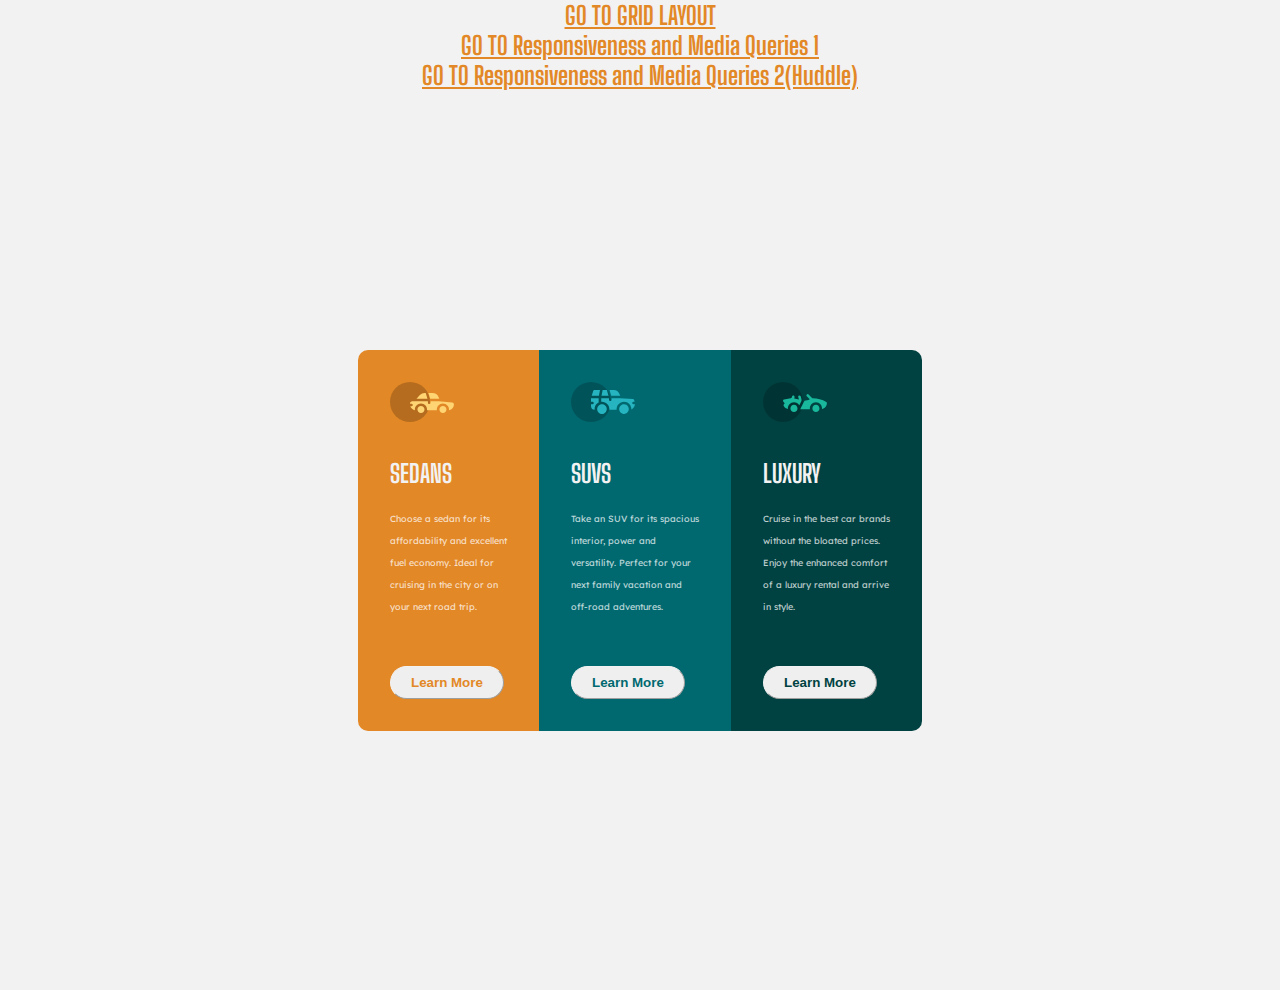
<file: index.html>
<!DOCTYPE html>
<html lang="en">
  <head>
    <meta charset="UTF-8" />
    <meta http-equiv="X-UA-Compatible" content="IE=edge" />
    <meta name="viewport" content="width=device-width, initial-scale=1.0" />
    <title>CSS Flex Box</title>
    <link rel="stylesheet" href="css/style.css" />
    <link rel="preconnect" href="https://fonts.googleapis.com" />
    <link rel="preconnect" href="https://fonts.gstatic.com" crossorigin />
    <link
      href="https://fonts.googleapis.com/css2?family=Lexend+Deca&display=swap"
      rel="stylesheet"
    />
    <link rel="preconnect" href="https://fonts.googleapis.com" />
    <link rel="preconnect" href="https://fonts.gstatic.com" crossorigin />
    <link
      href="https://fonts.googleapis.com/css2?family=Big+Shoulders+Display:wght@700&display=swap"
      rel="stylesheet"
    />
  </head>
  <header>
    <h3><a href="grid.html">GO TO GRID LAYOUT</a></h3>
    <h3><a href="rmq.html">GO TO Responsiveness and Media Queries 1</a></h3>
    <h3><a href="huddle.html">GO TO Responsiveness and Media Queries 2(Huddle)</a></h3>
  </header>
  <body>
    <main>
      <div class="container">
        <div class="sedan">
          <img src="img/icon-sedans.svg" alt="icon of a sedan car" />
          <p id="top">SEDANS</p>
          <p>
            Choose a sedan for its<br /><br />affordability and excellent<br /><br />fuel
            economy. Ideal for<br /><br />cruising in the city or on<br /><br />your
            next road trip.
          </p>
          <button>Learn More</button>
        </div>
        <div class="suv">
          <img src="img/icon-suvs.svg" alt="icon of a SUV car" />
          <p id="top">SUVS</p>
          <p>
            Take an SUV for its spacious<br /><br />interior, power and<br /><br />versatility.
            Perfect for your<br /><br />next family vacation and<br /><br />off-road
            adventures.
          </p>
          <button>Learn More</button>
        </div>
        <div class="luxury">
          <img src="img/icon-luxury.svg" alt="icon of a luxury car" />
          <p id="top">LUXURY</p>
          <p>
            Cruise in the best car brands<br /><br />without the bloated
            prices.<br /><br />Enjoy the enhanced comfort<br /><br />of a luxury
            rental and arrive<br /><br />in style.
          </p>
          <button>Learn More</button>
        </div>
      </div>
    </main>
  </body>
</html>
</file>
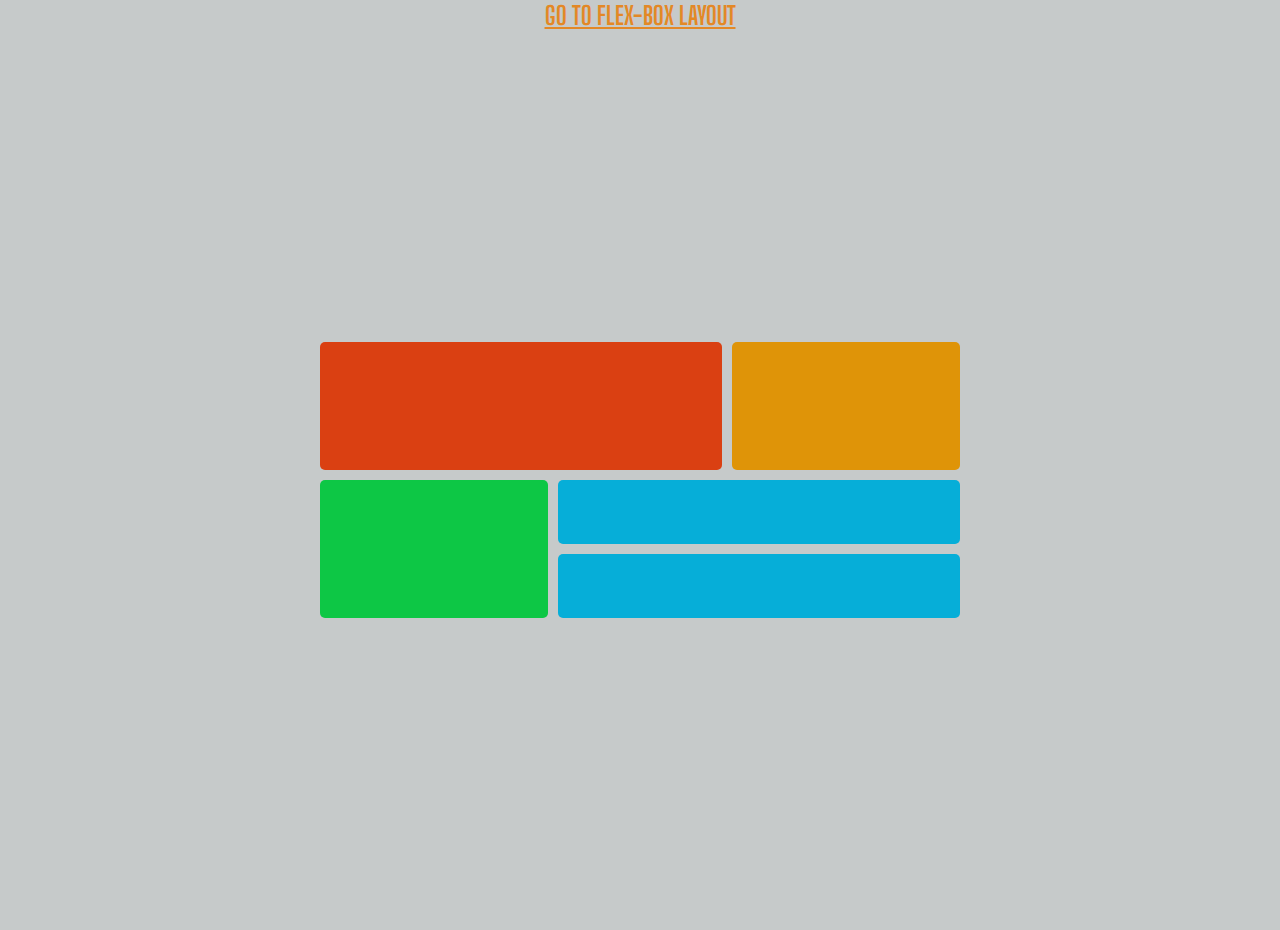
<file: grid.html>
<!DOCTYPE html>
<html lang="en">
  <head>
    <meta charset="UTF-8" />
    <meta http-equiv="X-UA-Compatible" content="IE=edge" />
    <meta name="viewport" content="width=device-width, initial-scale=1.0" />
    <title>Grid Box</title>
    <link rel="stylesheet" href="css/grid.css" />
    <link rel="preconnect" href="https://fonts.googleapis.com" />
    <link rel="preconnect" href="https://fonts.gstatic.com" crossorigin />
    <link
      href="https://fonts.googleapis.com/css2?family=Lexend+Deca&display=swap"
      rel="stylesheet"
    />
    <link rel="preconnect" href="https://fonts.googleapis.com" />
    <link rel="preconnect" href="https://fonts.gstatic.com" crossorigin />
    <link
      href="https://fonts.googleapis.com/css2?family=Big+Shoulders+Display:wght@700&display=swap"
      rel="stylesheet"
    />
  </head>
  <header>
    <h3><a href="index.html">GO TO FLEX-BOX LAYOUT</a></h3>
  </header>
  <body>
    <main>
      <div class="main">
        <div class="item-a"></div>
        <div class="item-b"></div>
        <div class="item-c"></div>
        <div class="item-d"></div>
        <div class="item-e"></div>
      </div>
    </main>
  </body>
</html>
</file>
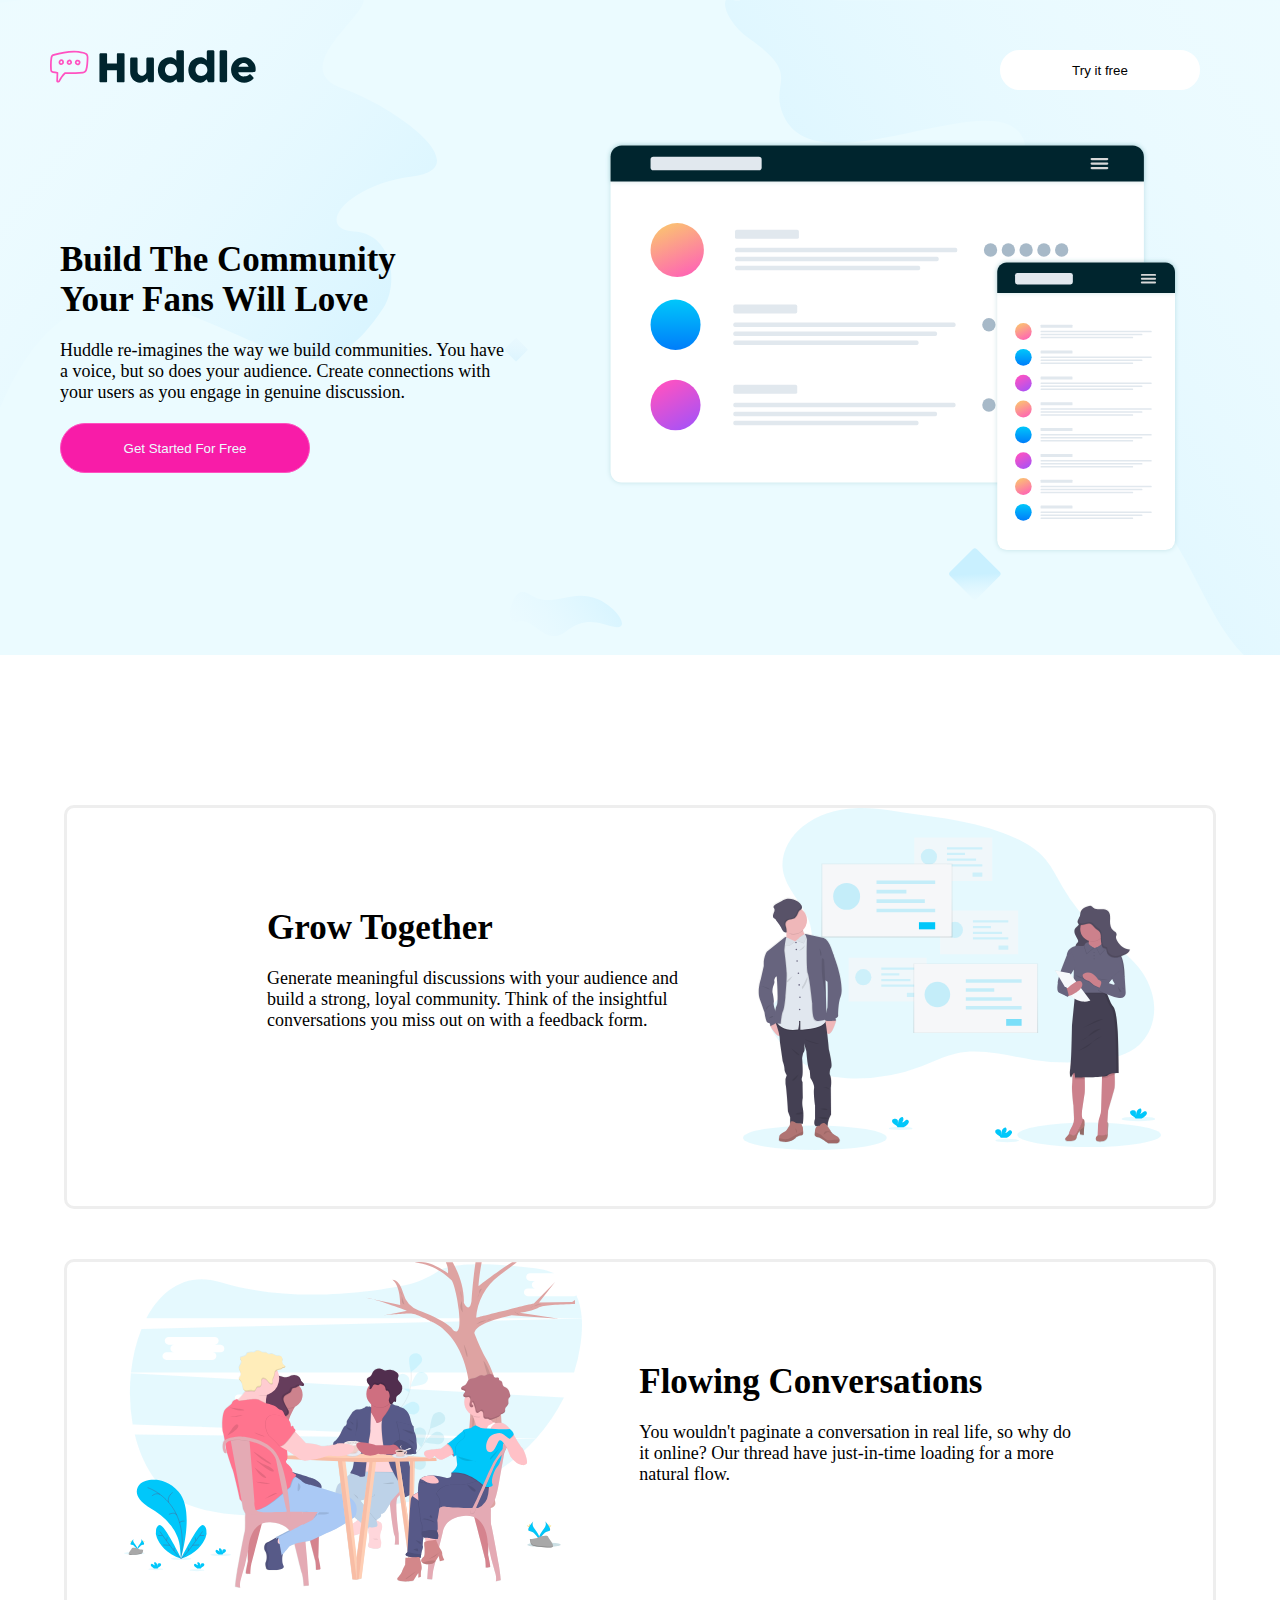
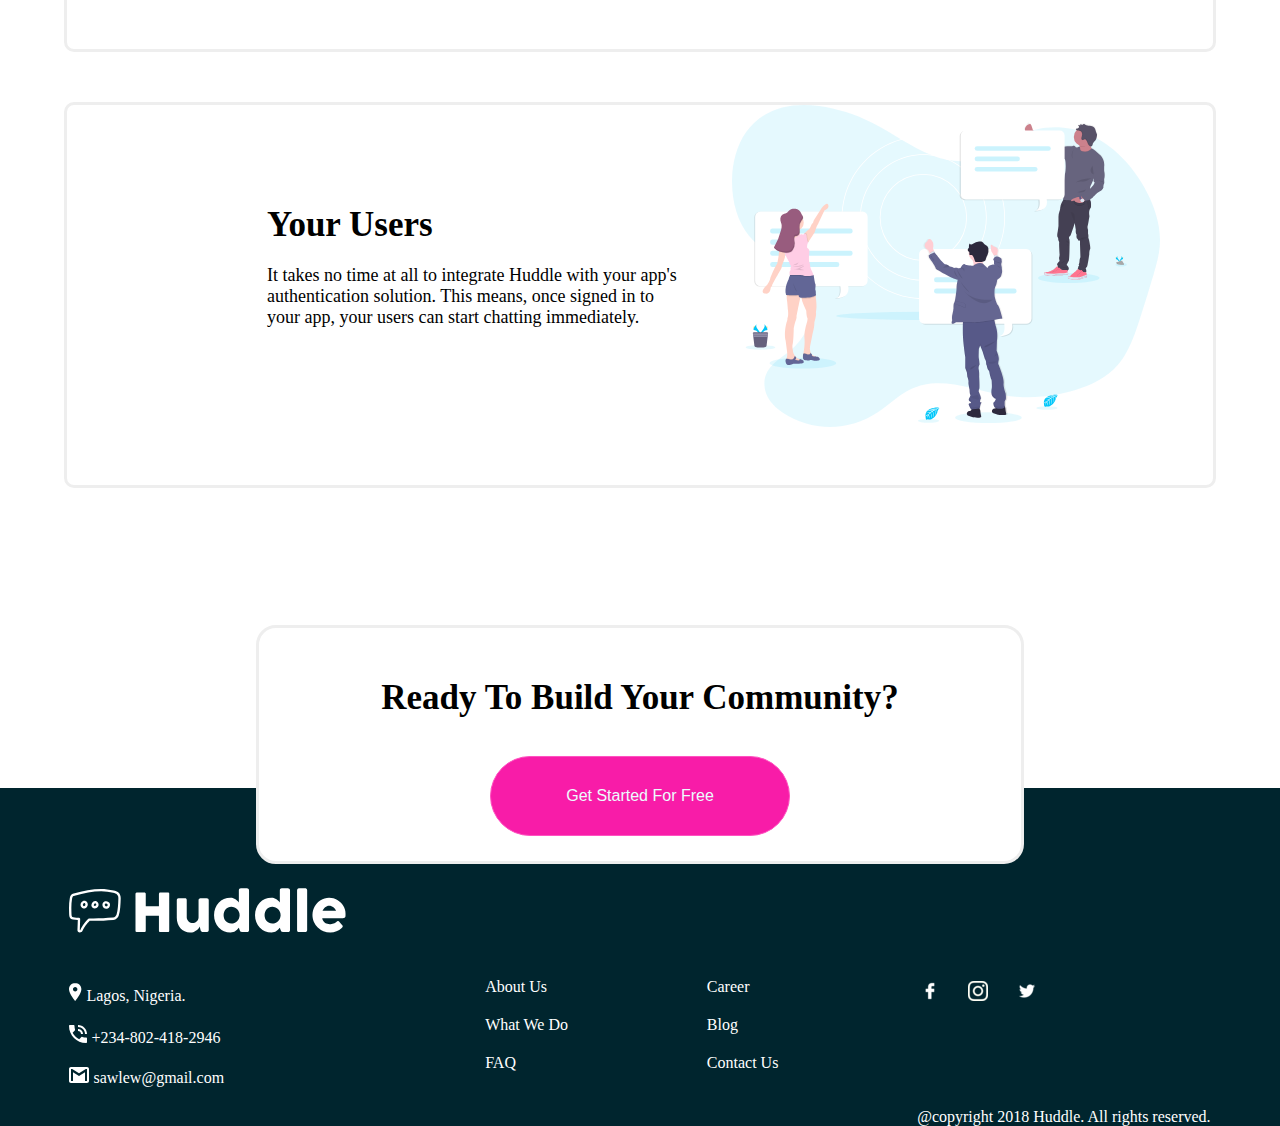
<file: huddle.html>
<!DOCTYPE html>
<html lang="en">
<head>
    <meta charset="UTF-8">
    <meta http-equiv="X-UA-Compatible" content="IE=edge">
    <meta name="viewport" content="width=device-width, initial-scale=1.0">
    <title>Huddle</title>
    <link rel="stylesheet" href="css/huddle.css">
</head>
<body>
    <main>
    <div class="header">
        <div class="item-a"><img src="img/logo.svg" alt=""></div>
        <div class="item-b"><button>Try it free</button></div>
    </div>
    <div class="container-0">
        <div class="item-c">
            <h1>Build The Community<br>
                Your Fans Will Love</h1>
            <p>Huddle re-imagines the way we build communities. You have
            a voice, but so does your audience. Create connections with
            your users as you engage in genuine discussion.</p>
            <button>Get Started For Free</button>
        </div>
        <div class="item-d"><img src="img/illustration-mockups.svg" alt=""></div>
    </div>
    </main>

    <div class="container-1">
        <div class="item-e">
            <h1>Grow Together</h1>
            <p>Generate meaningful discussions with your audience and</br>
                    build a strong, loyal community. Think of the insightful</br>
                    conversations you miss out on with a feedback form.
            </p>
        </div>
        <div><img src="img/illustration-grow-together.svg" alt=""></div>
    </div>

    <div class="container-2">
        <div><img src="img/illustration-flowing-conversation.svg" alt=""></div>
        <div class="item-g">
            <h1>Flowing Conversations</h1>
            <p>You wouldn't paginate a conversation in real life, so why do</br>
                it online? Our thread have just-in-time loading for a more</br>
                natural flow.
            </p>
        </div>
    </div>

    <div class="container-3">
        <div class="item-h">
            <h1>Your Users</h1>
            <p>
                It takes no time at all to integrate Huddle with your app's</br>
                authentication solution. This means, once signed in to</br>
                your app, your users can start chatting immediately.
            </p>
        </div>
        <div><img src="img/illustration-your-users.svg" alt=""></div>
    </div>

    
    <footer>


        <div class="footer">
            <img src="img/logo.svg" alt="logo" id="lolo">
           <span> <a><img src="img/icon-location.svg"></a> Lagos, Nigeria.</span> 
           <span> <a style="text-decoration: none; color: white;"><img src="img/icon-phone.svg"></a> +234-802-418-2946</span> 
           <span> <a href="mailto: sawlew@gmail.com" style="text-decoration: none; color: white;"><img src="img/icon-email.svg"> sawlew@gmail.com</a></span> 
        </div>


        <div class="foot2 upper">
            <a href="">About Us</a>
            <a href="">What We Do</a>
            <a href="">FAQ</a>
        </div>
                
        <div class="foot2 lower">
            <a href="">Career</a>
            <a href="">Blog</a>
            <a href="">Contact Us</a>
        </div>


            <div class="foot4">
                <table class="scm">
                    <tr>
                        <td><img src="img/fb.png" alt=""></td>
                        <td><img src="img/ig.png" alt=""></td>
                        <td><img src="img/tw.png" alt=""></td>
                    </tr>
                   
                </table>
                <p>@copyright 2018 Huddle. All rights reserved.</p>
            </div>
            <div class="ready">
                <h1>Ready To Build Your Community?</h1>
                <button>Get Started For Free</button>
            </div>
        
        </div>
        
    </footer>
</body>
</html>
</file>
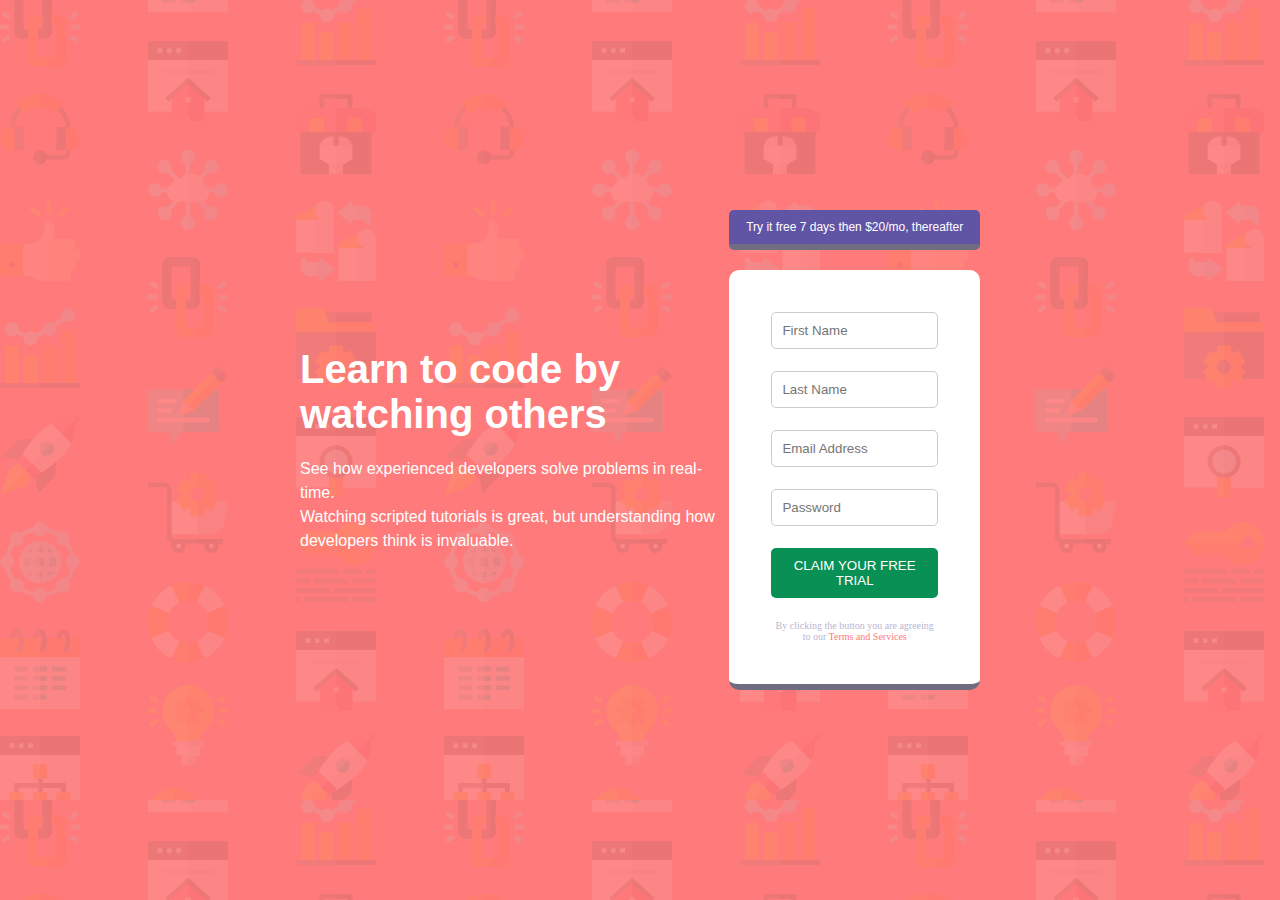
<file: rmq.html>
<!DOCTYPE html>
<html lang="en">
<head>
    <meta charset="UTF-8">
    <meta http-equiv="X-UA-Compatible" content="IE=edge">
    <meta name="viewport" content="width=device-width, initial-scale=1.0">
    <title>Landing Page</title>
    <link rel="stylesheet" href="css/rmq.css">
</head>
<body>
  <main>
       
    <div class="intro">
      <h1>
          Learn to code by watching others
      </h1>
      <p>See how experienced developers solve problems in real-time.</br>
      Watching scripted tutorials is great, but understanding how</br>
      developers think is invaluable.</p>
    </div>

    <div class="container">
      <div class="trial">
          <p>Try it free 7 days then $20/mo, thereafter</p>
      </div>

    <div class="form">
      <table>
        <form action="">
          <tr>
            <td><input type="text" id="fname" placeholder="First Name" name="fname" required></td>
          </tr>
          <tr>
            <td><input type="text" id="lname" placeholder="Last Name" name="lname" required></td>
          </tr>
          <tr>
            <td><input type="email" name="email" placeholder="Email Address" id="email" required></td>
          </tr>
          <tr>
            <td><input type="password" name="password" placeholder="Password" id="password" required></td>
          </tr>
          <tr>
            <td><button>CLAIM YOUR FREE TRIAL</button></td>
          </tr>
          <tr class="agree">
            <td>
              <p>By clicking the button you are agreeing to our <span>Terms and Services</span></p>
            </td>
          </tr>
        </form>
      </table>
    </div>
    </div>
  
      
  </main>
</body>
</html>
</file>
<file: css/style.css>
* {
  padding: 0;
  margin: 0px;
  box-sizing: border-box;
}

header h3{
  text-align: center;
  color: hsl(31, 77%, 52%);
  font-family: 'Big Shoulders Display', cursive;
  font-weight: 700;
  font-size: 25px;
  background-color: hsl(0, 0%, 95%);
}

header h3 a{
  text-align: center;
  color: hsl(31, 77%, 52%);
  font-family: 'Big Shoulders Display', cursive;
  font-weight: 700;
  font-size: 25px;

}

body {
  background-color: hsl(0, 0%, 95%);
}

.container {
  display: flex;
  width: 100%;
  justify-content: center;
  margin: 0;
  align-items: center;
  height: 100vh;
  border: 1px;
  border-radius: 10px;
}

.sedan {
  background-color: hsl(31, 77%, 52%);
  padding: 2em;
  border-top-left-radius: 10px;
  border-bottom-left-radius: 10px;
}

.sedan img {
  padding-bottom: 2em;
}

#top {
  padding-bottom: 1em;
  color: hsl(0, 0%, 95%);
  font-family: 'Big Shoulders Display', cursive;
  font-weight: 700;
  font-size: 25px;
}

p {
  padding-bottom: 6em;
  color: hsla(0, 0%, 100%, 0.75);
  font-size: xx-small;
  font-family: 'Lexend Deca', sans-serif;
  font-weight: 400;
}

.sedan button {
  border-color: hsl(0, 0%, 95%);
  border-radius: 9999px;
  border-width: 1px;
  display: inline-flex;
  align-items: center;
  font-weight: 700;
  padding-top: 0.5rem;
  padding-bottom: 0.5rem;
  padding-left: 1.25rem;
  padding-right: 1.25rem;
  color: hsl(31, 77%, 52%);
}

.sedan button:active {
  background-color: hsl(31, 77%, 52%);
  color: hsl(0, 0%, 95%);
}

.suv {
  background-color: hsl(184, 100%, 22%);
  padding: 2em;
}

.suv img {
  padding-bottom: 2em;
}

.suv button {
  border-color: hsl(0, 0%, 95%);
  border-radius: 9999px;
  border-width: 1px;
  display: inline-flex;
  align-items: center;
  font-weight: 700;
  padding-top: 0.5rem;
  padding-bottom: 0.5rem;
  padding-left: 1.25rem;
  padding-right: 1.25rem;
  color: hsl(184, 100%, 22%);
}

.suv button:active {
  background-color: hsl(184, 100%, 22%);
  color: hsl(0, 0%, 95%);
}

.luxury {
  background-color: hsl(179, 100%, 13%);
  padding: 2em;
  border-top-right-radius: 10px;
  border-bottom-right-radius: 10px;
}

.luxury img {
  padding-bottom: 2em;
}

.luxury button {
  border-color: hsl(0, 0%, 95%);
  border-radius: 9999px;
  border-width: 1px;
  display: inline-flex;
  align-items: center;
  font-weight: 700;
  padding-top: 0.5rem;
  padding-bottom: 0.5rem;
  padding-left: 1.25rem;
  padding-right: 1.25rem;
  color: hsl(179, 100%, 13%);
}

.luxury button:active {
  background-color: hsl(179, 100%, 13%);
  color: hsl(0, 0%, 95%);
}

@media (max-width: 600px) {
  .container {
    flex-direction: column;
  }
  .sedan {
    width: 60%;
    margin-top: 900px;
    border-top-left-radius: 10px;
    border-top-right-radius: 10px;
    border-bottom-left-radius: 0;
  }
  .suv{
    width: 60%;
  }
  .luxury {
    width: 60%;
    margin-bottom: 200px;
    border-bottom-left-radius: 10px;
    border-bottom-right-radius: 10px;
    border-top-right-radius: 0;
  }
}
</file>
<file: css/grid.css>
*{
    margin: 0;
    padding: 0;
}

body{
    background-color: rgb(198, 202, 202);
}

header h3{
    text-align: center;
    color: hsl(31, 77%, 52%);
    font-family: 'Big Shoulders Display', cursive;
    font-weight: 700;
    font-size: 25px;
    background-color: rgb(198, 202, 202);
  }
  
  header h3 a{
    text-align: center;
    color: hsl(31, 77%, 52%);
    font-family: 'Big Shoulders Display', cursive;
    font-weight: 700;
    font-size: 25px;
  
  }

main{
    display: flex;
    place-items: center;
    min-height: 100vh;
}

.main{
    display: grid;
    grid-template-areas: 
    'a a b'
    'c d d'
    'c e e'
    ;
    gap: 10px;
    width: 50%;
    margin: auto;
}
.main div{
    padding: 2em;
    text-align: center;
    border-radius: 5px;
}

.item-a{
    background-color: rgb(218, 64, 18);
    grid-area: a;
    block-size: 4em;
}

.item-b{
    background-color: rgb(223, 148, 8);
    grid-area: b;
    block-size: 4em;
}

.item-c{
    background-color: rgb(13, 199, 69);
    grid-area: c;
}

.item-d{
    background-color: rgb(6, 174, 216);
    grid-area: d;
}

.item-e{
    background-color: rgb(6, 174, 216);
    grid-area: e;
}



@media (max-width: 600px){
    .main{
        flex-direction: column;
        grid-template-areas:
        'a'
        'b'
        'c'
        'd'
        'e' ;

        width: 60%;
        margin: 50px auto 50px auto;
    }
}
</file>
<file: css/huddle.css>
* {
  margin: 0;
  border: 0;
  box-sizing: border-box;
}

main {
  background: url("../img/bg-hero-desktop.svg");
  background-color: hsl(193, 100%, 96%);
}

.header {
  display: flex;
  justify-content: space-between;
}
.header img {
  padding: 50px;
  width: 90%;
}

.header .item-b {
  padding: 50px;
  margin-right: 30px;
}

.header button {
  width: 200px;
  height: 40px;
  border: white solid;
  border-radius: 20px;
  background-color: white;
}

.header button:active{
    border: 2px #eeeeee solid;
}

.container-0 {
  display: flex;
  margin-bottom: 150px;
}
.item-c {
  width: 60%;
  padding-top: 100px;
  padding-left: 60px;
}
.item-c h1 {
  font-size: 35px;
  padding-bottom: 20px;
}
.item-c p {
  font-size: 18px;
  padding-bottom: 20px;
}
.item-c button {
  width: 250px;
  height: 50px;
  border: 1px #ff51c0 solid;
  border-radius: 30px;
  background-color: #f81ca8;
  color: #edfbfe;
}

.item-c button:active{
    background-color: #ff51c0;
}

.container-0 img {
  width: 100%;
  height: 100%;
  padding: 100px;
  padding-top: 0;
}

.container-1 {
  display: flex;
  border: #eeeeee solid;
  border-radius: 10px;
  width: 90%;
  margin-left: auto;
  margin-right: auto;
  margin-bottom: 50px;
}

.container-1 .item-e {
  width: 90%;
  padding-top: 100px;
  padding-left: 200px;
}
.container-1 .item-e h1 {
  font-size: 35px;
  padding-bottom: 20px;
}
.container-1 .item-e p {
  font-size: 18px;
  padding-bottom: 20px;
}
.container-1 img {
  width: 100%;
  padding: 10%;
  padding-top: 0;
}

.container-2 {
  display: flex;
  border: #eeeeee solid;
  border-radius: 10px;
  width: 90%;
  margin-left: auto;
  margin-right: auto;
  margin-bottom: 50px;
}

.container-2 .item-g {
  width: 90%;
  padding-top: 100px;
  padding-right: 100px;
}

.container-2 .item-g h1 {
  font-size: 35px;
  padding-bottom: 20px;
}
.container-2 .item-g p {
  font-size: 18px;
  padding-bottom: 20px;
}

.container-2 img {
  width: 100%;
  padding: 10%;
  padding-top: 0;
}

.container-3 {
  display: flex;
  border: #eeeeee solid;
  border-radius: 10px;
  width: 90%;
  margin-left: auto;
  margin-right: auto;
  margin-bottom: 300px;
  position: relative;
}

.container-3 .item-h {
  width: 90%;
  padding-top: 100px;
  padding-left: 200px;
}
.container-3 .item-h h1 {
  font-size: 35px;
  padding-bottom: 20px;
}
.container-3 .item-h p {
  font-size: 18px;
  padding-bottom: 20px;
}
.container-3 img {
  width: 100%;
  padding: 10%;
  padding-top: 0;
}

.ready {
  width: 60%;
  margin-left: 25%;
  margin-right: 25%;
  text-align: center;
  background-color: white;
  border: #eeeeee solid;
  border-radius: 20px;
  position: absolute;
  transform: translateY(-110%);
}

.ready h1 {
  padding-top: 50px;
  font-size: 35px;
  padding-bottom: 5%;
  color: black;
}

.ready button {
  width: 300px;
  padding: 30px;
  background-color: #f81ca8;
  border: 1px #ff51c0 solid;
  border-radius: 50px;
  color: #edfbfe;
  font-size: 16px;
  font-family: sans-serif;
  margin-bottom: 25px;
}

.ready button:active{
    background-color: #ff51c0; 
}

footer {
  background-color: #00252e;
  color: white;
  display: flex;
  position: relative;
  justify-content: space-around;
  /* height: 50vh; */
  padding-top: 100px;
}


#lolo{
  width: 100%;
  height: 5vh;
  filter: brightness(0) invert(1);
  margin-bottom: 50px;
}

.footer{
  display: flex;
  flex-direction: column;
}

.footer span{
  margin-bottom: 20px;
}

.footer i{
  margin-right: 10px;
}

.foot2{
  display: flex;
  flex-direction: column;
  margin-top: 90px;
}

.foot2 a{
  margin-bottom: 20px;
  text-decoration: none;
  color: white;
}


.foot4{
  margin-top: 90px;
}
.foot4 .scm{
  width: 50%;
  filter: invert(1);
  margin-bottom: 100px;
}

.foot4 .scm td img:hover{
  /* color: #ff51c0; */
  filter: invert(2);
}


@media only screen and (max-width: 600px) {
    main {
      background-image: url("../img/bg-hero-mobile.svg");
      background-color: hsl(193, 100%, 96%);
    }
    .header{
      display: flex;
      justify-content:space-between;
      padding-top: 50px;
      padding-left: 20px;
      padding-right: 20px;
      padding-bottom: 90px;
    }
    .header img{
      padding: 0;
      width: 100px;
    }
    .header .item-b {
      padding: 0;
      margin: 0;
    }
    .header button{
      width: 150px;
      height: 30px;
    }
    .container-0{
      display: flex;
      flex-direction: column;
      justify-content: center;
      width: 100%;
      margin: 0px;
      padding: 0;
      text-align: center;
    }
    .item-c{
      margin: 0;
      padding: 0;
      width: 100%;
    }

    .item-c h1{
      margin: 0px 0px 0px 0px;
      padding: 0px 10px 40px 10px;
      text-align: center;
    }
    .item-c p{
      margin: 0px 0px 0px 0px;
      padding: 0px 30px 40px 30px;
    }
    .container-0 .item-d img{
      margin: 0;
      padding: 40px 30px 30px 30px;
    }
    .container-1{
        flex-direction: column-reverse;
        justify-content: center;
        width: 90%;
        margin-top: 40px;
    }
    .container-1 img{
      padding-top: 40px;
    }

    .container-1 .item-e{
      margin: 0;
      padding: 0;
      text-align: center;
    }

    .container-1 .item-e p{
      padding: 0px 30px 40px 30px;

    }

    .container-2{
        flex-direction: column;
        justify-content: center;
        width: 90%;
    }
    .container-2 img{
      padding-top: 40px;
    }
    .container-2 .item-g{
      width: 100%;
      margin: 0;
      padding: 0;
      text-align: center;
    }
    .container-2 .item-g p{
      padding: 0px 30px 40px 30px;
      width: 100%;
    }


    .container-3{
        flex-direction: column-reverse;
        justify-content: center;
        position: relative;
        width: 90%;
    }

    .container-3 img{
      padding-top: 40px;
    }
    .container-3 .item-h{
      width: 100%;
      margin: 0;
      padding: 0;
      text-align: center;
    }
    .container-3 .item-h p{
      padding: 0px 30px 40px 30px;
      width: 100%;
    }

    footer {
      position: relative;
      flex-direction: column;
      justify-content: center;
    }
    .ready button{
      width: 80%;
    }
    .ready{
      width: 90%;
      margin-left: auto;
      margin-right: auto;
      position: absolute;
      left: 5%;
      top: 40%;
      transform: translateY(-200%);
    }

    #lolo{
      width: 50%;
      margin-top: 50px;
    }
    .footer{
      margin-left: 20px;
    }
    .foot2{
      margin-left: 20px;
    }

    .lower{
      margin-top: 0;
    }

    .foot4 .scm{
      text-align: center;
      margin-left: auto;
      margin-right: auto;
      margin-bottom: auto;
      padding-bottom: 20px;
    }
    .foot4 p{
      text-align: center;

    }

}
</file>
<file: css/rmq.css>
* {
  margin: 0px;
  box-sizing: border-box;
}

body {
  background-color: hsl(0, 100%, 74%);
  background-image: url("../img/desktop.png");
}

main {
  display: flex;
  width: 100%;
  justify-content: center;
  align-items: center;
  height: 100vh;
  border: 1px;
  border-radius: 10px;
}

.intro {
    margin-left: 300px;
}
.intro h1{
    color: white;
    font-size: 40px;
    margin-right: 20px;
    padding-bottom: 20px;
    font-weight: bold;
    font-family: sans-serif;
}
.intro p{
    font-size: 16px;
    line-height: 1.5em;
    color: white;
    font-family: sans-serif;
}

.container{
    width: 30%;
    margin-right: 300px;
    /* margin-left: 100px; */
}
.trial {
  background-color: hsl(248, 32%, 49%);
  margin-bottom: 20px;
  padding: 10px;
  text-align: center;
  border-radius: 5px;
  border-bottom: outset hsl(246, 25%, 77%) 6px;

}

.trial p{
    color: white;
    font-size: 12px;
    font-family: sans-serif;
}

.form {
  background-color: white;
  border-radius: 10px;
  border-bottom: outset hsl(246, 25%, 77%) 6px;
}
table{
    padding: 30px;
    width: 100%;
    text-align: center;
}



table td{
    padding: 10px;
   
}

input{
    width: 100%;
    padding: 10px;
    border: 1px solid #ccc;
    border-radius: 5px;
}

.form button{
    width: 100%;
    padding: 10px;
    border-radius: 5px;
    background-color: hsl(154, 88%, 30%);
    border: 0;
    color: white;
}

.form button:active{
  background-color: hsl(154, 59%, 51%);
}
.form .agree{
    font-size: 10px;
    padding-top: 0px;
}
.agree p{
    color: hsl(246, 25%, 77%);
}

.agree span{
    color: hsl(0, 100%, 74%);
}

@media only screen and (max-width: 600px) {
    main{
      flex-direction: column;
      height: auto;
      margin-top: 50px;
      margin-bottom: 50px;
    }
    body {
        background-color: hsl(0, 100%, 74%);
        background-image: url("../img/mobile.png");
      }

      .intro{
        width: 90%;
        text-align: center;
        margin: 0;
        /* margin-top: 50px; */
        margin-bottom: 60px;
      }

      .intro h1{
        /* padding-top: 100px; */
        padding-left: 30px;
      }

      .container{
        width: 90%;
        margin-left: auto;
        margin-right: auto;
      }

      .form{
        border-bottom: outset hsl(246, 25%, 77%) 6px;
      }
    
}
</file>
